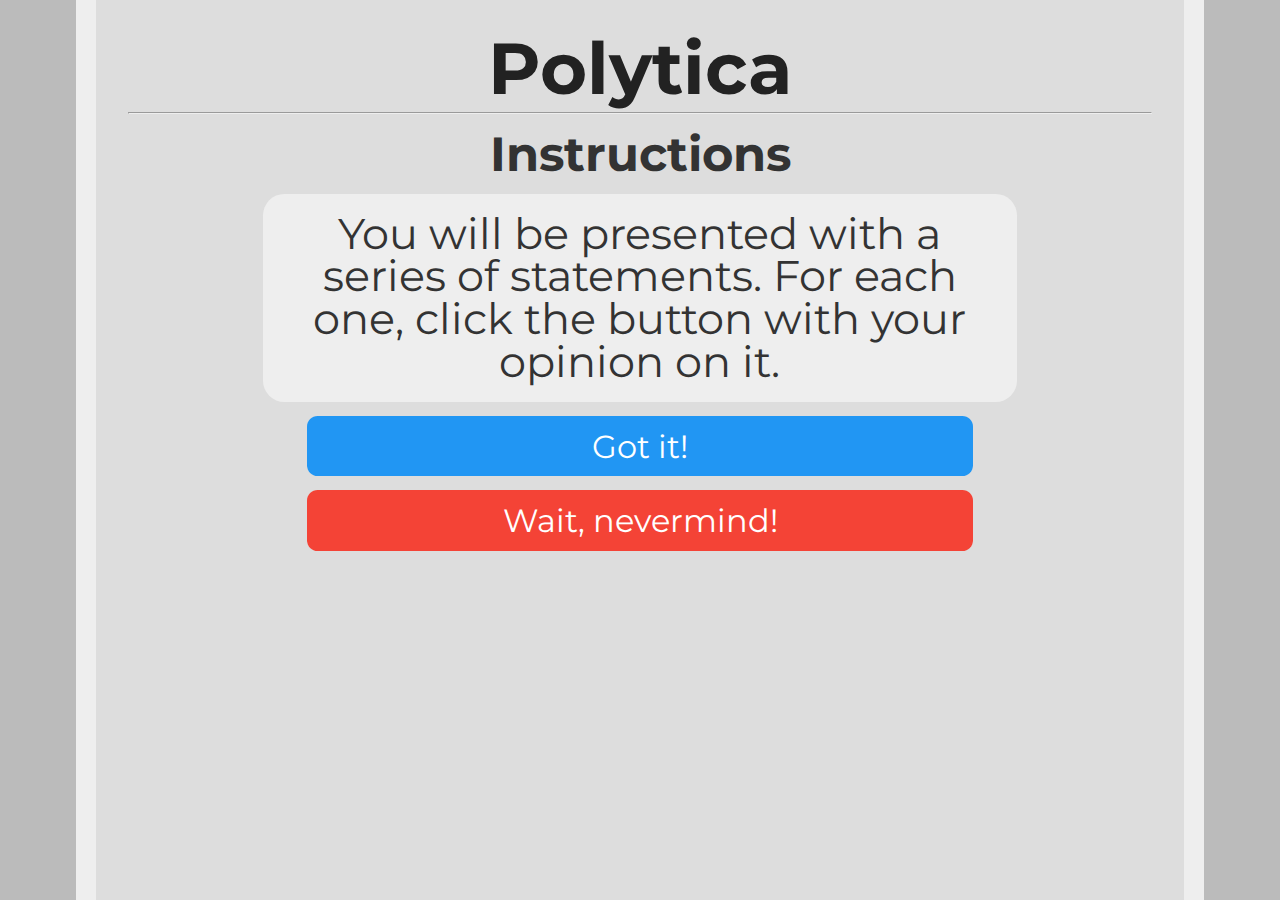
<file: instructions.html>
<head>
<link href="https://fonts.googleapis.com/css?family=Montserrat:300,400,700|Roboto:400,700" rel="stylesheet">
<link href='style.css' rel='stylesheet' type='text/css'>
<title>Polytica Quiz</title>
<link rel="icon" type="x-icon" href="icon.png">
<link rel="shortcut icon" type="x-icon" href="icon.png">
<meta charset="utf-8">
</head>
<body>

<h1>Polytica</h1>
<hr>
<h2 style="text-align:center;">Instructions</h2>
<p class="question">You will be presented with a series of statements. For each one, click the button with your opinion on it.</p>
<button class="button" onclick="location.href='quiz.html';" style="background-color: #2196f3;">Got it!</button> <br>
<button class="button" onclick="location.href='index.html';" style="background-color: #f44336;">Wait, nevermind!</button> <br>

<!-- Website visit statistics - no personal information is collected! -->
<script type="text/javascript">
var sc_project=11381053; 
var sc_invisible=1; 
var sc_security="a1392b3a"; 
var scJsHost = (("https:" == document.location.protocol) ?
"https://secure." : "http://www.");
document.write("<sc"+"ript type='text/javascript' src='" +
scJsHost+
"statcounter.com/counter/counter.js'></"+"script>");
</script>
<noscript><div class="statcounter"><a title="web stats" href="http://statcounter.com/" target="_blank"><img class="statcounter" src="//c.statcounter.com/11381053/0/a1392b3a/1/" alt="web stats"></a></div></noscript>
</body>
</file>
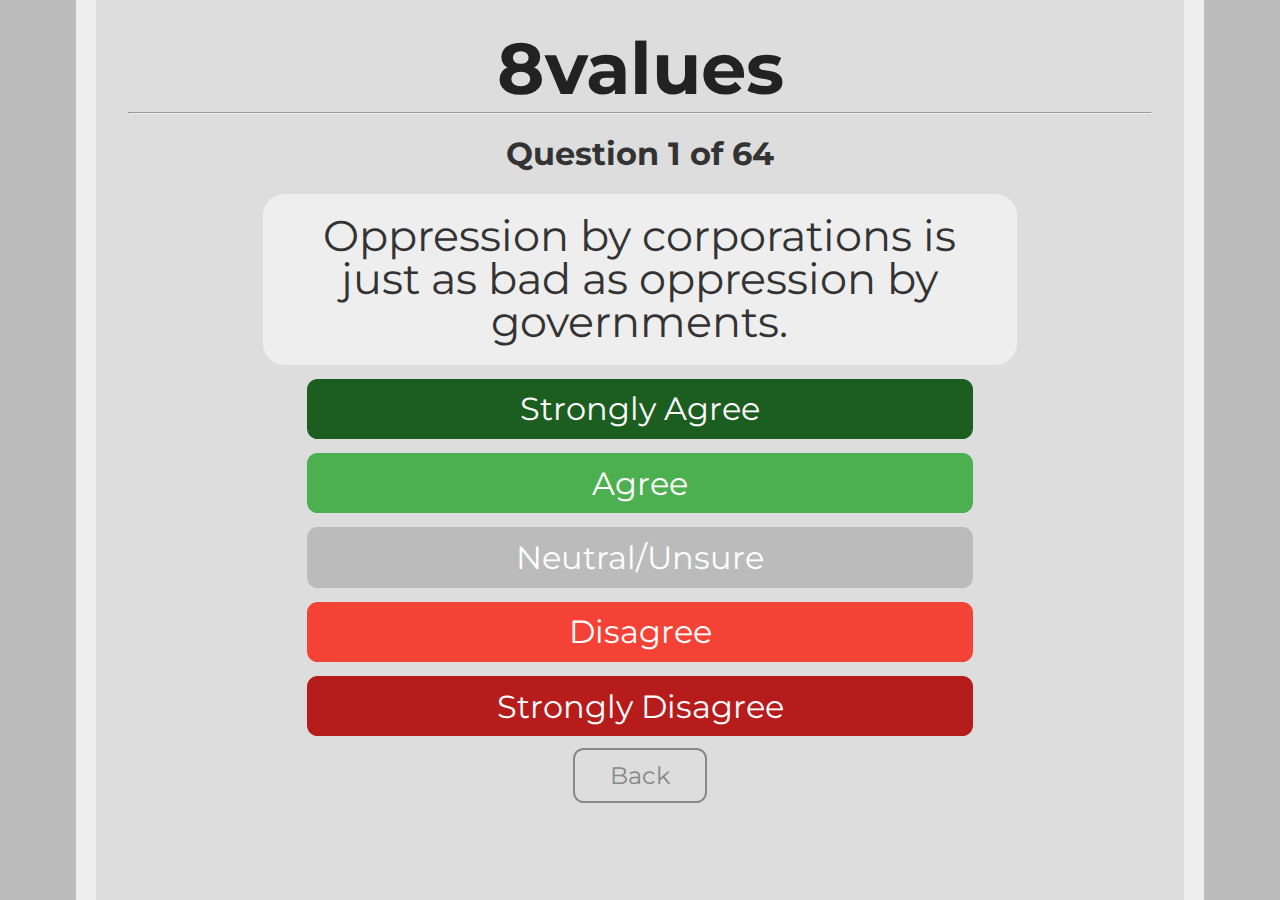
<file: quiz.html>
<head>
<link href="https://fonts.googleapis.com/css?family=Montserrat:300,400,700|Roboto:400,700" rel="stylesheet">
<link href='style.css' rel='stylesheet' type='text/css'>
<title>8values Quiz</title>
<link rel="icon" type="x-icon" href="icon.png">
<link rel="shortcut icon" type="x-icon" href="icon.png">
<meta charset="utf-8">
<script async src="//pagead2.googlesyndication.com/pagead/js/adsbygoogle.js"></script>
<script>
  (adsbygoogle = window.adsbygoogle || []).push({
    google_ad_client: "ca-pub-6511426299019766",
    enable_page_level_ads: true
  });
</script>
</head>
<body>
<script type="application/javascript" src="questions.js"></script>
<h1>8values</h1>
<hr>
<h2 id="question-number">Loading...</h2>
<p class="question" id="question-text"></p>
<button class="button" onclick="next_question( 1.0)" style="background-color: #1b5e20;">Strongly Agree</button> <br>
<button class="button" onclick="next_question( 0.5)" style="background-color: #4caf50;">Agree</button> <br>
<button class="button" onclick="next_question( 0.0)" style="background-color: #bbbbbb;">Neutral/Unsure</button> <br>
<button class="button" onclick="next_question(-0.5)" style="background-color: #f44336;">Disagree</button> <br>
<button class="button" onclick="next_question(-1.0)" style="background-color: #b71c1c;">Strongly Disagree</button> <br>
<button class="small_button" onclick="prev_question()" id="back_button">Back</button>
<button class="small_button_off" id="back_button_off">Back</button><br>

<!-- Website visit statistics - no personal information is collected! -->
<script type="text/javascript">
var sc_project=11325211;
var sc_invisible=1;
var sc_security="fd9f0659";
var scJsHost = (("https:" == document.location.protocol) ?
"https://secure." : "http://www.");
document.write("<sc"+"ript type='text/javascript' src='" +
scJsHost+
"statcounter.com/counter/counter.js'></"+"script>");
</script>
<noscript><div class="statcounter"><a title="web stats"
href="http://statcounter.com/" target="_blank"><img
class="statcounter"
src="//c.statcounter.com/11325211/0/fd9f0659/1/" alt="web
stats"></a></div></noscript>

<script>
    var max_econ, max_dipl, max_govt, max_scty; // Max possible scores
    max_econ = max_dipl = max_govt = max_scty = 0;
    var econ, dipl, govt, scty; // User's scores
    econ = dipl = govt = scty = 0;
    var qn = 0; // Question number
    var prev_answer = null;
    init_question();
    for (var i = 0; i < questions.length; i++) {
        max_econ += Math.abs(questions[i].effect.econ)
        max_dipl += Math.abs(questions[i].effect.dipl)
        max_govt += Math.abs(questions[i].effect.govt)
        max_scty += Math.abs(questions[i].effect.scty)
    }
    function init_question() {
        document.getElementById("question-text").innerHTML = questions[qn].question;
        document.getElementById("question-number").innerHTML = "Question " + (qn + 1) + " of " + (questions.length);
        if (prev_answer == null) {
            document.getElementById("back_button").style.display = 'none';
            document.getElementById("back_button_off").style.display = 'block';
        } else {
            document.getElementById("back_button").style.display = 'block';
            document.getElementById("back_button_off").style.display = 'none';
        }

    }

    function next_question(mult) {
        econ += mult*questions[qn].effect.econ
        dipl += mult*questions[qn].effect.dipl
        govt += mult*questions[qn].effect.govt
        scty += mult*questions[qn].effect.scty
        qn++;
        prev_answer = mult;
        if (qn < questions.length) {
            init_question();
        } else {
            results();
        }
    }
    function prev_question() {
        if (prev_answer == null) {
            return;
        }
        qn--;
        econ -= prev_answer * questions[qn].effect.econ;
        dipl -= prev_answer * questions[qn].effect.dipl;
        govt -= prev_answer * questions[qn].effect.govt;
        scty -= prev_answer * questions[qn].effect.scty;
        prev_answer = null;
        init_question();

    }
    function calc_score(score,max) {
        return (100*(max+score)/(2*max)).toFixed(1)
    }
    function results() {
        location.href = `results.html`
            + `?e=${calc_score(econ,max_econ)}`
            + `&d=${calc_score(dipl,max_dipl)}`
            + `&g=${calc_score(govt,max_govt)}`
            + `&s=${calc_score(scty,max_scty)}`
    }
</script>
</body>
</file>
<file: style.css>
html {
    background-color: #bbbbbb;
    padding: 0px;
}
body {
    width: 80%;
    min-height: calc(100vh - 4em);
    margin: 0 auto;
    padding: 2em;
    background-color: #dddddd;
    border-color: #eeeeee;
    border-left-style: solid;
    border-right-style: solid;
    border-width: 20px;
}
p {
    color: #444444;
    font-family: 'Roboto', sans-serif;
    font-size: 16pt;
    line-height: 1;
    margin: 4pt;
}
p.value-description {
    text-indent: -16pt;
    margin-left: 20pt;
}
p.question {
    margin: 12pt auto;
    color: #333333;
    font-family: 'Montserrat', sans-serif;
    font-weight: normal;
    width: 70%;
    min-width: 500pt;
    min-height: 100pt;
    background-color: #eeeeee;
    padding: 14pt;
    border-radius: 16pt;
    font-size: 32pt;
    display: flex;
    justify-content: center;
    align-items: center;
    text-align: center;
}
h1 {
    color: #222222;
    font-family: 'Montserrat', sans-serif;
    font-size: 54pt;
    line-height: 54pt;
    text-align: center;
    margin-top: 0pt;
    margin-bottom: 0pt;
}
h2 {
    color: #333333;
    font-family: 'Montserrat', sans-serif;
    font-size: 36pt;
    line-height: 36pt;
    margin-top: 12pt;
    margin-bottom: 0pt;
    text-align: center;
}
li {
    font-size: 16pt;
    text-indent: 16pt;
}
a {
    font-family: inherit;
}
img.center {
    display: block;
    margin: 1em auto;
    width: 50%;
    min-width: 500pt;
}
.button {
    background-color: #2196f3;
    font-family: 'Montserrat', sans-serif;
    border: none;
    border-radius: 8pt;
    color: white;
    padding: 8pt;
    width: 50%;
    min-width: 500pt;
    text-align: center;
    text-decoration: none;
    display: block;
    font-size: 24pt;
    margin: -2px auto;
    cursor: pointer;
}
.small_button, .small_button_off {
    background-color: #333;
    font-family: 'Montserrat', sans-serif;
    border: none;
    border-radius: 8pt;
    color: white;
    padding: 8pt;
    width: 10%;
    min-width: 100pt;
    text-align: center;
    text-decoration: none;
    display: block;
    font-size: 18pt;
    margin: -2px auto;
    cursor: pointer;
}
.small_button_off {
    background-color: #ddd;
    color: #888;
    border: 2px solid #888;
    cursor: not-allowed;
    margin: -4px auto;
}
div.axis {
    width: 100%;
    display: flex;
    align-items: center;
    justify-content: center;
    margin-bottom: 25px;
}
div.bar {
    height: 36pt;
    line-height: 36pt;
    padding: 8pt;
    margin-top: 4pt;
    margin-bottom: 4pt;
    border-width: 4px;
    border-right-width: 1px;
    border-top-style: solid;
    border-bottom-style: solid;
    border-color: #222222;
    background-color: #eeeeee;
    display: block;
    width: 50%;
}
div.text-wrapper {
    font-family: 'Montserrat', sans-serif;
    font-size: 36pt;
    line-height: 36pt;
    color: #222222;
    display: inline-block;
}
div.equality {
    background-color: #f44336;
    text-align: left;
    border-right-style: solid;
}
div.wealth {
    background-color: #00897b;
    text-align: right;
    border-left-style: solid;
}
div.liberty {
    background-color: #ffeb3b;
    text-align: left;
    border-right-style: solid;
}
div.authority {
    background-color: hsl(230, 48%, 60%);
    text-align: right;
    border-left-style: solid;
}
div.peace {
    background-color: #03a9f4;
    text-align: right;
    border-left-style: solid;
}
div.might {
    background-color: #ff9800;
    text-align: left;
    border-right-style: solid;
}
div.progress {
    background-color: hsl(290, 63%, 60%);
    text-align: right;
    border-left-style: solid;
}
div.tradition {
    background-color: #8bc34a;
    text-align: left;
    border-right-style: solid;
}
span.weight-300 {
    font-weight: 300;
}
span.weight-bold {
    font-weight: bold;
}
canvas {
    border-color: #444444;
    border-style: solid;
    border-width: 2px;
    border-radius: 8pt;
    display: block;
    margin: 8pt;
    margin-left: auto;
    margin-right: auto;
}

#question-number {
	font-size: 24pt;
}

.values-describe div.bar {
    height: 58px;
}
.values-describe div.text-wrapper{
	font-size: 1em;
	line-height: 1em;
}
</file>
